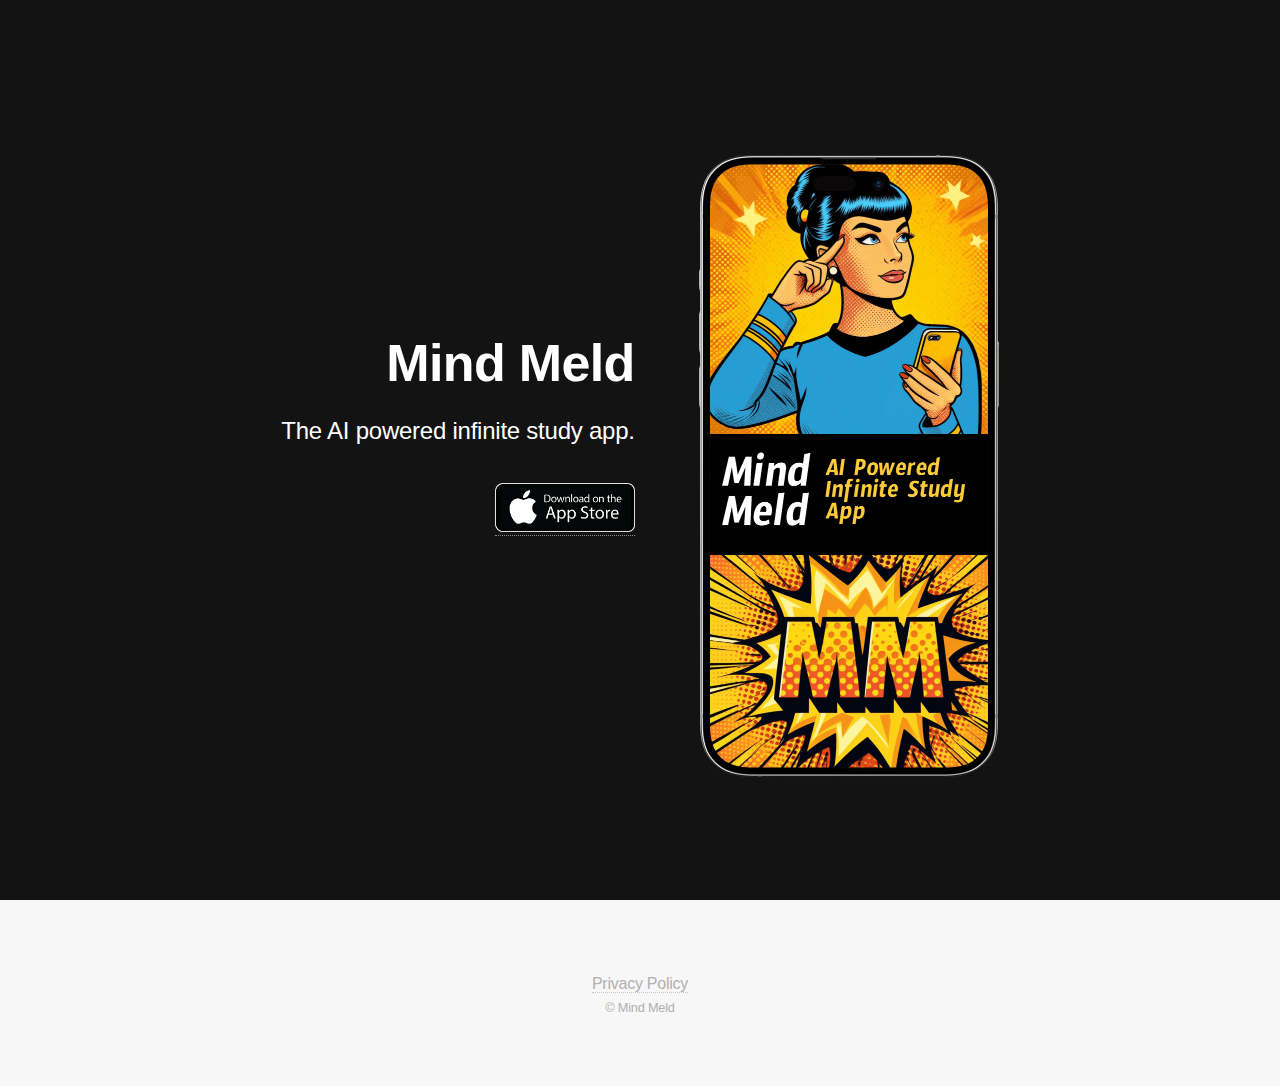
<file: index.html>
<!DOCTYPE html>
<!--
	Fractal by HTML5 UP
	html5up.net | @ajlkn
	Free for personal and commercial use under the CCA 3.0 license (html5up.net/license)
-->
<html>
  <head>
    <title>Mind Meld</title>
    <meta charset="utf-8" />
    <meta
      name="viewport"
      content="width=device-width, initial-scale=1, user-scalable=no"
    />
    <link rel="stylesheet" href="assets/css/main.css" />
    <noscript
      ><link rel="stylesheet" href="assets/css/noscript.css"
    /></noscript>
  </head>
  <body class="is-preload">
    <!-- Header -->
    <header id="header">
      <div class="content">
        <h1><a href="#">Mind Meld</a></h1>
        <p>The AI powered infinite study app.</p>
        <a href="#">
          <img width="140px" src="/images/apple-app-store-icon.png" />
        </a>
      </div>

      <img src="images/mock.png" alt="Mind Meld App" width="300" />
    </header>

    <!-- Footer -->
    <footer id="footer">
      <a href="/privacy.html"><span class="label">Privacy Policy</span></a>
      <p class="copyright">&copy; Mind Meld</p>
    </footer>

    <!-- Scripts -->
    <script src="assets/js/jquery.min.js"></script>
    <script src="assets/js/jquery.scrolly.min.js"></script>
    <script src="assets/js/browser.min.js"></script>
    <script src="assets/js/breakpoints.min.js"></script>
    <script src="assets/js/util.js"></script>
    <script src="assets/js/main.js"></script>
  </body>
</html>
</file>
<file: assets/css/noscript.css>
/*
	Fractal by HTML5 UP
	html5up.net | @ajlkn
	Free for personal and commercial use under the CCA 3.0 license (html5up.net/license)
*/

/* Header */

	body.is-preload #header .content {
		-moz-transform: none;
		-webkit-transform: none;
		-ms-transform: none;
		transform: none;
		opacity: 1;
	}

	body.is-preload #header .image {
		-moz-transform: none;
		-webkit-transform: none;
		-ms-transform: none;
		transform: none;
		opacity: 1;
	}

		body.is-preload #header .image img {
			opacity: 1;
		}
</file>
<file: assets/css/main.css>
@import url(fontawesome-all.min.css);

/*
	Fractal by HTML5 UP
	html5up.net | @ajlkn
	Free for personal and commercial use under the CCA 3.0 license (html5up.net/license)
*/

html,
body,
div,
span,
applet,
object,
iframe,
h1,
h2,
h3,
h4,
h5,
h6,
p,
blockquote,
pre,
a,
abbr,
acronym,
address,
big,
cite,
code,
del,
dfn,
em,
img,
ins,
kbd,
q,
s,
samp,
small,
strike,
strong,
sub,
sup,
tt,
var,
b,
u,
i,
center,
dl,
dt,
dd,
ol,
ul,
li,
fieldset,
form,
label,
legend,
table,
caption,
tbody,
tfoot,
thead,
tr,
th,
td,
article,
aside,
canvas,
details,
embed,
figure,
figcaption,
footer,
header,
hgroup,
menu,
nav,
output,
ruby,
section,
summary,
time,
mark,
audio,
video {
  margin: 0;
  padding: 0;
  border: 0;
  font-size: 100%;
  font: inherit;
  vertical-align: baseline;
}

article,
aside,
details,
figcaption,
figure,
footer,
header,
hgroup,
menu,
nav,
section {
  display: block;
}

body {
  line-height: 1;
}

ol,
ul {
  list-style: none;
}

blockquote,
q {
  quotes: none;
}

blockquote:before,
blockquote:after,
q:before,
q:after {
  content: "";
  content: none;
}

table {
  border-collapse: collapse;
  border-spacing: 0;
}

body {
  -webkit-text-size-adjust: none;
}

mark {
  background-color: transparent;
  color: inherit;
}

input::-moz-focus-inner {
  border: 0;
  padding: 0;
}

input,
select,
textarea {
  -moz-appearance: none;
  -webkit-appearance: none;
  -ms-appearance: none;
  appearance: none;
}

/* Basic */

@-ms-viewport {
  width: device-width;
}

body {
  -ms-overflow-style: scrollbar;
}

@media screen and (max-width: 360px) {
  html,
  body {
    min-width: 320px;
  }
}

html {
  box-sizing: border-box;
}

*,
*:before,
*:after {
  box-sizing: inherit;
}

body {
  background: #ffffff;
}

body.is-preload *,
body.is-preload *:before,
body.is-preload *:after {
  -moz-animation: none !important;
  -webkit-animation: none !important;
  -ms-animation: none !important;
  animation: none !important;
  -moz-transition: none !important;
  -webkit-transition: none !important;
  -ms-transition: none !important;
  transition: none !important;
}

/* Type */

body {
  color: #999999;
}

html,
input,
select,
textarea {
  font-size: 16pt;
}

@media screen and (max-width: 1680px) {
  html,
  input,
  select,
  textarea {
    font-size: 13pt;
  }
}

@media screen and (max-width: 1280px) {
  html,
  input,
  select,
  textarea {
    font-size: 12pt;
  }
}

@media screen and (max-width: 360px) {
  html,
  input,
  select,
  textarea {
    font-size: 11pt;
  }
}

body,
input,
select,
textarea {
  font-family: Arial, Helvetica, sans-serif;
  font-weight: normal;
  line-height: 1.5em;
  letter-spacing: -0.015em;
}

a {
  -moz-transition: color 0.2s ease-in-out, border-bottom-color 0.2s ease-in-out;
  -webkit-transition: color 0.2s ease-in-out,
    border-bottom-color 0.2s ease-in-out;
  -ms-transition: color 0.2s ease-in-out, border-bottom-color 0.2s ease-in-out;
  transition: color 0.2s ease-in-out, border-bottom-color 0.2s ease-in-out;
  text-decoration: none;
  border-bottom: dotted 1px;
}

a:hover {
  border-bottom-color: transparent !important;
}

strong,
b {
  font-weight: bold;
}

em,
i {
  font-style: italic;
}

p {
  margin: 0 0 2em 0;
}

h1,
h2,
h3,
h4,
h5,
h6 {
  font-weight: normal;
  line-height: 1em;
  margin: 0 0 1em 0;
  letter-spacing: -0.0125em;
}

h1 a,
h2 a,
h3 a,
h4 a,
h5 a,
h6 a {
  color: inherit;
  text-decoration: none;
  border-bottom: none;
}

@media screen and (max-width: 980px) {
  h1 br,
  h2 br,
  h3 br,
  h4 br,
  h5 br,
  h6 br {
    display: none;
  }
}

h2 {
  font-size: 1.75em;
  line-height: 1.5em;
}

h3 {
  font-size: 1.5em;
  line-height: 1.5em;
}

h4 {
  font-size: 1.1em;
  line-height: 1.5em;
}

h5 {
  font-size: 0.9em;
  line-height: 1.5em;
}

h6 {
  font-size: 0.7em;
  line-height: 1.5em;
}

@media screen and (max-width: 736px) {
  h2 {
    font-size: 1.25em;
  }

  h3 {
    font-size: 1.2em;
  }

  h4 {
    font-size: 1em;
  }
}

sub {
  font-size: 0.8em;
  position: relative;
  top: 0.5em;
}

sup {
  font-size: 0.8em;
  position: relative;
  top: -0.5em;
}

blockquote {
  border-left-style: solid;
  border-left-width: 4px;
  font-style: italic;
  margin: 0 0 2em 0;
  padding: 0.5em 0 0.5em 2em;
}

code {
  border-radius: 6px;
  border-style: solid;
  border-width: 1px;
  font-family: "Courier New", monospace;
  font-size: 0.9em;
  margin: 0 0.25em;
  padding: 0.25em 0.65em;
}

pre {
  -webkit-overflow-scrolling: touch;
  font-family: "Courier New", monospace;
  font-size: 0.9em;
  margin: 0 0 2em 0;
}

pre code {
  display: block;
  line-height: 1.75em;
  padding: 1em 1.5em;
  overflow-x: auto;
}

hr {
  border: 0;
  border-bottom-style: solid;
  border-bottom-width: 1px;
  margin: 2em 0;
}

hr.major {
  margin: 3em 0;
}

.align-left {
  text-align: left;
}

.align-center {
  text-align: center;
}

.align-right {
  text-align: right;
}

input,
select,
textarea {
  color: #999999;
}

a {
  color: inherit;
  border-bottom-color: #d6d6d6;
}

a:hover {
  color: #121212;
}

strong,
b {
  color: #828282;
}

h1,
h2,
h3,
h4,
h5,
h6 {
  color: #828282;
}

blockquote {
  border-left-color: #e6e6e6;
}

code {
  background: rgba(144, 144, 144, 0.075);
  border-color: #e6e6e6;
}

hr {
  border-bottom-color: #e6e6e6;
}

/* Row */

.row {
  display: flex;
  flex-wrap: wrap;
  box-sizing: border-box;
  align-items: stretch;
}

.row > * {
  box-sizing: border-box;
}

.row.gtr-uniform > * > :last-child {
  margin-bottom: 0;
}

.row.aln-left {
  justify-content: flex-start;
}

.row.aln-center {
  justify-content: center;
}

.row.aln-right {
  justify-content: flex-end;
}

.row.aln-top {
  align-items: flex-start;
}

.row.aln-middle {
  align-items: center;
}

.row.aln-bottom {
  align-items: flex-end;
}

.row > .imp {
  order: -1;
}

.row > .col-1 {
  width: 8.33333%;
}

.row > .off-1 {
  margin-left: 8.33333%;
}

.row > .col-2 {
  width: 16.66667%;
}

.row > .off-2 {
  margin-left: 16.66667%;
}

.row > .col-3 {
  width: 25%;
}

.row > .off-3 {
  margin-left: 25%;
}

.row > .col-4 {
  width: 33.33333%;
}

.row > .off-4 {
  margin-left: 33.33333%;
}

.row > .col-5 {
  width: 41.66667%;
}

.row > .off-5 {
  margin-left: 41.66667%;
}

.row > .col-6 {
  width: 50%;
}

.row > .off-6 {
  margin-left: 50%;
}

.row > .col-7 {
  width: 58.33333%;
}

.row > .off-7 {
  margin-left: 58.33333%;
}

.row > .col-8 {
  width: 66.66667%;
}

.row > .off-8 {
  margin-left: 66.66667%;
}

.row > .col-9 {
  width: 75%;
}

.row > .off-9 {
  margin-left: 75%;
}

.row > .col-10 {
  width: 83.33333%;
}

.row > .off-10 {
  margin-left: 83.33333%;
}

.row > .col-11 {
  width: 91.66667%;
}

.row > .off-11 {
  margin-left: 91.66667%;
}

.row > .col-12 {
  width: 100%;
}

.row > .off-12 {
  margin-left: 100%;
}

.row.gtr-0 {
  margin-top: 0;
  margin-left: 0em;
}

.row.gtr-0 > * {
  padding: 0 0 0 0em;
}

.row.gtr-0.gtr-uniform {
  margin-top: 0em;
}

.row.gtr-0.gtr-uniform > * {
  padding-top: 0em;
}

.row.gtr-25 {
  margin-top: 0;
  margin-left: -0.375em;
}

.row.gtr-25 > * {
  padding: 0 0 0 0.375em;
}

.row.gtr-25.gtr-uniform {
  margin-top: -0.375em;
}

.row.gtr-25.gtr-uniform > * {
  padding-top: 0.375em;
}

.row.gtr-50 {
  margin-top: 0;
  margin-left: -0.75em;
}

.row.gtr-50 > * {
  padding: 0 0 0 0.75em;
}

.row.gtr-50.gtr-uniform {
  margin-top: -0.75em;
}

.row.gtr-50.gtr-uniform > * {
  padding-top: 0.75em;
}

.row {
  margin-top: 0;
  margin-left: -1.5em;
}

.row > * {
  padding: 0 0 0 1.5em;
}

.row.gtr-uniform {
  margin-top: -1.5em;
}

.row.gtr-uniform > * {
  padding-top: 1.5em;
}

.row.gtr-150 {
  margin-top: 0;
  margin-left: -2.25em;
}

.row.gtr-150 > * {
  padding: 0 0 0 2.25em;
}

.row.gtr-150.gtr-uniform {
  margin-top: -2.25em;
}

.row.gtr-150.gtr-uniform > * {
  padding-top: 2.25em;
}

.row.gtr-200 {
  margin-top: 0;
  margin-left: -3em;
}

.row.gtr-200 > * {
  padding: 0 0 0 3em;
}

.row.gtr-200.gtr-uniform {
  margin-top: -3em;
}

.row.gtr-200.gtr-uniform > * {
  padding-top: 3em;
}

@media screen and (max-width: 1680px) {
  .row {
    display: flex;
    flex-wrap: wrap;
    box-sizing: border-box;
    align-items: stretch;
  }

  .row > * {
    box-sizing: border-box;
  }

  .row.gtr-uniform > * > :last-child {
    margin-bottom: 0;
  }

  .row.aln-left {
    justify-content: flex-start;
  }

  .row.aln-center {
    justify-content: center;
  }

  .row.aln-right {
    justify-content: flex-end;
  }

  .row.aln-top {
    align-items: flex-start;
  }

  .row.aln-middle {
    align-items: center;
  }

  .row.aln-bottom {
    align-items: flex-end;
  }

  .row > .imp-xlarge {
    order: -1;
  }

  .row > .col-1-xlarge {
    width: 8.33333%;
  }

  .row > .off-1-xlarge {
    margin-left: 8.33333%;
  }

  .row > .col-2-xlarge {
    width: 16.66667%;
  }

  .row > .off-2-xlarge {
    margin-left: 16.66667%;
  }

  .row > .col-3-xlarge {
    width: 25%;
  }

  .row > .off-3-xlarge {
    margin-left: 25%;
  }

  .row > .col-4-xlarge {
    width: 33.33333%;
  }

  .row > .off-4-xlarge {
    margin-left: 33.33333%;
  }

  .row > .col-5-xlarge {
    width: 41.66667%;
  }

  .row > .off-5-xlarge {
    margin-left: 41.66667%;
  }

  .row > .col-6-xlarge {
    width: 50%;
  }

  .row > .off-6-xlarge {
    margin-left: 50%;
  }

  .row > .col-7-xlarge {
    width: 58.33333%;
  }

  .row > .off-7-xlarge {
    margin-left: 58.33333%;
  }

  .row > .col-8-xlarge {
    width: 66.66667%;
  }

  .row > .off-8-xlarge {
    margin-left: 66.66667%;
  }

  .row > .col-9-xlarge {
    width: 75%;
  }

  .row > .off-9-xlarge {
    margin-left: 75%;
  }

  .row > .col-10-xlarge {
    width: 83.33333%;
  }

  .row > .off-10-xlarge {
    margin-left: 83.33333%;
  }

  .row > .col-11-xlarge {
    width: 91.66667%;
  }

  .row > .off-11-xlarge {
    margin-left: 91.66667%;
  }

  .row > .col-12-xlarge {
    width: 100%;
  }

  .row > .off-12-xlarge {
    margin-left: 100%;
  }

  .row.gtr-0 {
    margin-top: 0;
    margin-left: 0em;
  }

  .row.gtr-0 > * {
    padding: 0 0 0 0em;
  }

  .row.gtr-0.gtr-uniform {
    margin-top: 0em;
  }

  .row.gtr-0.gtr-uniform > * {
    padding-top: 0em;
  }

  .row.gtr-25 {
    margin-top: 0;
    margin-left: -0.375em;
  }

  .row.gtr-25 > * {
    padding: 0 0 0 0.375em;
  }

  .row.gtr-25.gtr-uniform {
    margin-top: -0.375em;
  }

  .row.gtr-25.gtr-uniform > * {
    padding-top: 0.375em;
  }

  .row.gtr-50 {
    margin-top: 0;
    margin-left: -0.75em;
  }

  .row.gtr-50 > * {
    padding: 0 0 0 0.75em;
  }

  .row.gtr-50.gtr-uniform {
    margin-top: -0.75em;
  }

  .row.gtr-50.gtr-uniform > * {
    padding-top: 0.75em;
  }

  .row {
    margin-top: 0;
    margin-left: -1.5em;
  }

  .row > * {
    padding: 0 0 0 1.5em;
  }

  .row.gtr-uniform {
    margin-top: -1.5em;
  }

  .row.gtr-uniform > * {
    padding-top: 1.5em;
  }

  .row.gtr-150 {
    margin-top: 0;
    margin-left: -2.25em;
  }

  .row.gtr-150 > * {
    padding: 0 0 0 2.25em;
  }

  .row.gtr-150.gtr-uniform {
    margin-top: -2.25em;
  }

  .row.gtr-150.gtr-uniform > * {
    padding-top: 2.25em;
  }

  .row.gtr-200 {
    margin-top: 0;
    margin-left: -3em;
  }

  .row.gtr-200 > * {
    padding: 0 0 0 3em;
  }

  .row.gtr-200.gtr-uniform {
    margin-top: -3em;
  }

  .row.gtr-200.gtr-uniform > * {
    padding-top: 3em;
  }
}

@media screen and (max-width: 1280px) {
  .row {
    display: flex;
    flex-wrap: wrap;
    box-sizing: border-box;
    align-items: stretch;
  }

  .row > * {
    box-sizing: border-box;
  }

  .row.gtr-uniform > * > :last-child {
    margin-bottom: 0;
  }

  .row.aln-left {
    justify-content: flex-start;
  }

  .row.aln-center {
    justify-content: center;
  }

  .row.aln-right {
    justify-content: flex-end;
  }

  .row.aln-top {
    align-items: flex-start;
  }

  .row.aln-middle {
    align-items: center;
  }

  .row.aln-bottom {
    align-items: flex-end;
  }

  .row > .imp-large {
    order: -1;
  }

  .row > .col-1-large {
    width: 8.33333%;
  }

  .row > .off-1-large {
    margin-left: 8.33333%;
  }

  .row > .col-2-large {
    width: 16.66667%;
  }

  .row > .off-2-large {
    margin-left: 16.66667%;
  }

  .row > .col-3-large {
    width: 25%;
  }

  .row > .off-3-large {
    margin-left: 25%;
  }

  .row > .col-4-large {
    width: 33.33333%;
  }

  .row > .off-4-large {
    margin-left: 33.33333%;
  }

  .row > .col-5-large {
    width: 41.66667%;
  }

  .row > .off-5-large {
    margin-left: 41.66667%;
  }

  .row > .col-6-large {
    width: 50%;
  }

  .row > .off-6-large {
    margin-left: 50%;
  }

  .row > .col-7-large {
    width: 58.33333%;
  }

  .row > .off-7-large {
    margin-left: 58.33333%;
  }

  .row > .col-8-large {
    width: 66.66667%;
  }

  .row > .off-8-large {
    margin-left: 66.66667%;
  }

  .row > .col-9-large {
    width: 75%;
  }

  .row > .off-9-large {
    margin-left: 75%;
  }

  .row > .col-10-large {
    width: 83.33333%;
  }

  .row > .off-10-large {
    margin-left: 83.33333%;
  }

  .row > .col-11-large {
    width: 91.66667%;
  }

  .row > .off-11-large {
    margin-left: 91.66667%;
  }

  .row > .col-12-large {
    width: 100%;
  }

  .row > .off-12-large {
    margin-left: 100%;
  }

  .row.gtr-0 {
    margin-top: 0;
    margin-left: 0em;
  }

  .row.gtr-0 > * {
    padding: 0 0 0 0em;
  }

  .row.gtr-0.gtr-uniform {
    margin-top: 0em;
  }

  .row.gtr-0.gtr-uniform > * {
    padding-top: 0em;
  }

  .row.gtr-25 {
    margin-top: 0;
    margin-left: -0.375em;
  }

  .row.gtr-25 > * {
    padding: 0 0 0 0.375em;
  }

  .row.gtr-25.gtr-uniform {
    margin-top: -0.375em;
  }

  .row.gtr-25.gtr-uniform > * {
    padding-top: 0.375em;
  }

  .row.gtr-50 {
    margin-top: 0;
    margin-left: -0.75em;
  }

  .row.gtr-50 > * {
    padding: 0 0 0 0.75em;
  }

  .row.gtr-50.gtr-uniform {
    margin-top: -0.75em;
  }

  .row.gtr-50.gtr-uniform > * {
    padding-top: 0.75em;
  }

  .row {
    margin-top: 0;
    margin-left: -1.5em;
  }

  .row > * {
    padding: 0 0 0 1.5em;
  }

  .row.gtr-uniform {
    margin-top: -1.5em;
  }

  .row.gtr-uniform > * {
    padding-top: 1.5em;
  }

  .row.gtr-150 {
    margin-top: 0;
    margin-left: -2.25em;
  }

  .row.gtr-150 > * {
    padding: 0 0 0 2.25em;
  }

  .row.gtr-150.gtr-uniform {
    margin-top: -2.25em;
  }

  .row.gtr-150.gtr-uniform > * {
    padding-top: 2.25em;
  }

  .row.gtr-200 {
    margin-top: 0;
    margin-left: -3em;
  }

  .row.gtr-200 > * {
    padding: 0 0 0 3em;
  }

  .row.gtr-200.gtr-uniform {
    margin-top: -3em;
  }

  .row.gtr-200.gtr-uniform > * {
    padding-top: 3em;
  }
}

@media screen and (max-width: 980px) {
  .row {
    display: flex;
    flex-wrap: wrap;
    box-sizing: border-box;
    align-items: stretch;
  }

  .row > * {
    box-sizing: border-box;
  }

  .row.gtr-uniform > * > :last-child {
    margin-bottom: 0;
  }

  .row.aln-left {
    justify-content: flex-start;
  }

  .row.aln-center {
    justify-content: center;
  }

  .row.aln-right {
    justify-content: flex-end;
  }

  .row.aln-top {
    align-items: flex-start;
  }

  .row.aln-middle {
    align-items: center;
  }

  .row.aln-bottom {
    align-items: flex-end;
  }

  .row > .imp-medium {
    order: -1;
  }

  .row > .col-1-medium {
    width: 8.33333%;
  }

  .row > .off-1-medium {
    margin-left: 8.33333%;
  }

  .row > .col-2-medium {
    width: 16.66667%;
  }

  .row > .off-2-medium {
    margin-left: 16.66667%;
  }

  .row > .col-3-medium {
    width: 25%;
  }

  .row > .off-3-medium {
    margin-left: 25%;
  }

  .row > .col-4-medium {
    width: 33.33333%;
  }

  .row > .off-4-medium {
    margin-left: 33.33333%;
  }

  .row > .col-5-medium {
    width: 41.66667%;
  }

  .row > .off-5-medium {
    margin-left: 41.66667%;
  }

  .row > .col-6-medium {
    width: 50%;
  }

  .row > .off-6-medium {
    margin-left: 50%;
  }

  .row > .col-7-medium {
    width: 58.33333%;
  }

  .row > .off-7-medium {
    margin-left: 58.33333%;
  }

  .row > .col-8-medium {
    width: 66.66667%;
  }

  .row > .off-8-medium {
    margin-left: 66.66667%;
  }

  .row > .col-9-medium {
    width: 75%;
  }

  .row > .off-9-medium {
    margin-left: 75%;
  }

  .row > .col-10-medium {
    width: 83.33333%;
  }

  .row > .off-10-medium {
    margin-left: 83.33333%;
  }

  .row > .col-11-medium {
    width: 91.66667%;
  }

  .row > .off-11-medium {
    margin-left: 91.66667%;
  }

  .row > .col-12-medium {
    width: 100%;
  }

  .row > .off-12-medium {
    margin-left: 100%;
  }

  .row.gtr-0 {
    margin-top: 0;
    margin-left: 0em;
  }

  .row.gtr-0 > * {
    padding: 0 0 0 0em;
  }

  .row.gtr-0.gtr-uniform {
    margin-top: 0em;
  }

  .row.gtr-0.gtr-uniform > * {
    padding-top: 0em;
  }

  .row.gtr-25 {
    margin-top: 0;
    margin-left: -0.375em;
  }

  .row.gtr-25 > * {
    padding: 0 0 0 0.375em;
  }

  .row.gtr-25.gtr-uniform {
    margin-top: -0.375em;
  }

  .row.gtr-25.gtr-uniform > * {
    padding-top: 0.375em;
  }

  .row.gtr-50 {
    margin-top: 0;
    margin-left: -0.75em;
  }

  .row.gtr-50 > * {
    padding: 0 0 0 0.75em;
  }

  .row.gtr-50.gtr-uniform {
    margin-top: -0.75em;
  }

  .row.gtr-50.gtr-uniform > * {
    padding-top: 0.75em;
  }

  .row {
    margin-top: 0;
    margin-left: -1.5em;
  }

  .row > * {
    padding: 0 0 0 1.5em;
  }

  .row.gtr-uniform {
    margin-top: -1.5em;
  }

  .row.gtr-uniform > * {
    padding-top: 1.5em;
  }

  .row.gtr-150 {
    margin-top: 0;
    margin-left: -2.25em;
  }

  .row.gtr-150 > * {
    padding: 0 0 0 2.25em;
  }

  .row.gtr-150.gtr-uniform {
    margin-top: -2.25em;
  }

  .row.gtr-150.gtr-uniform > * {
    padding-top: 2.25em;
  }

  .row.gtr-200 {
    margin-top: 0;
    margin-left: -3em;
  }

  .row.gtr-200 > * {
    padding: 0 0 0 3em;
  }

  .row.gtr-200.gtr-uniform {
    margin-top: -3em;
  }

  .row.gtr-200.gtr-uniform > * {
    padding-top: 3em;
  }
}

@media screen and (max-width: 736px) {
  .row {
    display: flex;
    flex-wrap: wrap;
    box-sizing: border-box;
    align-items: stretch;
  }

  .row > * {
    box-sizing: border-box;
  }

  .row.gtr-uniform > * > :last-child {
    margin-bottom: 0;
  }

  .row.aln-left {
    justify-content: flex-start;
  }

  .row.aln-center {
    justify-content: center;
  }

  .row.aln-right {
    justify-content: flex-end;
  }

  .row.aln-top {
    align-items: flex-start;
  }

  .row.aln-middle {
    align-items: center;
  }

  .row.aln-bottom {
    align-items: flex-end;
  }

  .row > .imp-small {
    order: -1;
  }

  .row > .col-1-small {
    width: 8.33333%;
  }

  .row > .off-1-small {
    margin-left: 8.33333%;
  }

  .row > .col-2-small {
    width: 16.66667%;
  }

  .row > .off-2-small {
    margin-left: 16.66667%;
  }

  .row > .col-3-small {
    width: 25%;
  }

  .row > .off-3-small {
    margin-left: 25%;
  }

  .row > .col-4-small {
    width: 33.33333%;
  }

  .row > .off-4-small {
    margin-left: 33.33333%;
  }

  .row > .col-5-small {
    width: 41.66667%;
  }

  .row > .off-5-small {
    margin-left: 41.66667%;
  }

  .row > .col-6-small {
    width: 50%;
  }

  .row > .off-6-small {
    margin-left: 50%;
  }

  .row > .col-7-small {
    width: 58.33333%;
  }

  .row > .off-7-small {
    margin-left: 58.33333%;
  }

  .row > .col-8-small {
    width: 66.66667%;
  }

  .row > .off-8-small {
    margin-left: 66.66667%;
  }

  .row > .col-9-small {
    width: 75%;
  }

  .row > .off-9-small {
    margin-left: 75%;
  }

  .row > .col-10-small {
    width: 83.33333%;
  }

  .row > .off-10-small {
    margin-left: 83.33333%;
  }

  .row > .col-11-small {
    width: 91.66667%;
  }

  .row > .off-11-small {
    margin-left: 91.66667%;
  }

  .row > .col-12-small {
    width: 100%;
  }

  .row > .off-12-small {
    margin-left: 100%;
  }

  .row.gtr-0 {
    margin-top: 0;
    margin-left: 0em;
  }

  .row.gtr-0 > * {
    padding: 0 0 0 0em;
  }

  .row.gtr-0.gtr-uniform {
    margin-top: 0em;
  }

  .row.gtr-0.gtr-uniform > * {
    padding-top: 0em;
  }

  .row.gtr-25 {
    margin-top: 0;
    margin-left: -0.375em;
  }

  .row.gtr-25 > * {
    padding: 0 0 0 0.375em;
  }

  .row.gtr-25.gtr-uniform {
    margin-top: -0.375em;
  }

  .row.gtr-25.gtr-uniform > * {
    padding-top: 0.375em;
  }

  .row.gtr-50 {
    margin-top: 0;
    margin-left: -0.75em;
  }

  .row.gtr-50 > * {
    padding: 0 0 0 0.75em;
  }

  .row.gtr-50.gtr-uniform {
    margin-top: -0.75em;
  }

  .row.gtr-50.gtr-uniform > * {
    padding-top: 0.75em;
  }

  .row {
    margin-top: 0;
    margin-left: -1.5em;
  }

  .row > * {
    padding: 0 0 0 1.5em;
  }

  .row.gtr-uniform {
    margin-top: -1.5em;
  }

  .row.gtr-uniform > * {
    padding-top: 1.5em;
  }

  .row.gtr-150 {
    margin-top: 0;
    margin-left: -2.25em;
  }

  .row.gtr-150 > * {
    padding: 0 0 0 2.25em;
  }

  .row.gtr-150.gtr-uniform {
    margin-top: -2.25em;
  }

  .row.gtr-150.gtr-uniform > * {
    padding-top: 2.25em;
  }

  .row.gtr-200 {
    margin-top: 0;
    margin-left: -3em;
  }

  .row.gtr-200 > * {
    padding: 0 0 0 3em;
  }

  .row.gtr-200.gtr-uniform {
    margin-top: -3em;
  }

  .row.gtr-200.gtr-uniform > * {
    padding-top: 3em;
  }
}

@media screen and (max-width: 480px) {
  .row {
    display: flex;
    flex-wrap: wrap;
    box-sizing: border-box;
    align-items: stretch;
  }

  .row > * {
    box-sizing: border-box;
  }

  .row.gtr-uniform > * > :last-child {
    margin-bottom: 0;
  }

  .row.aln-left {
    justify-content: flex-start;
  }

  .row.aln-center {
    justify-content: center;
  }

  .row.aln-right {
    justify-content: flex-end;
  }

  .row.aln-top {
    align-items: flex-start;
  }

  .row.aln-middle {
    align-items: center;
  }

  .row.aln-bottom {
    align-items: flex-end;
  }

  .row > .imp-xsmall {
    order: -1;
  }

  .row > .col-1-xsmall {
    width: 8.33333%;
  }

  .row > .off-1-xsmall {
    margin-left: 8.33333%;
  }

  .row > .col-2-xsmall {
    width: 16.66667%;
  }

  .row > .off-2-xsmall {
    margin-left: 16.66667%;
  }

  .row > .col-3-xsmall {
    width: 25%;
  }

  .row > .off-3-xsmall {
    margin-left: 25%;
  }

  .row > .col-4-xsmall {
    width: 33.33333%;
  }

  .row > .off-4-xsmall {
    margin-left: 33.33333%;
  }

  .row > .col-5-xsmall {
    width: 41.66667%;
  }

  .row > .off-5-xsmall {
    margin-left: 41.66667%;
  }

  .row > .col-6-xsmall {
    width: 50%;
  }

  .row > .off-6-xsmall {
    margin-left: 50%;
  }

  .row > .col-7-xsmall {
    width: 58.33333%;
  }

  .row > .off-7-xsmall {
    margin-left: 58.33333%;
  }

  .row > .col-8-xsmall {
    width: 66.66667%;
  }

  .row > .off-8-xsmall {
    margin-left: 66.66667%;
  }

  .row > .col-9-xsmall {
    width: 75%;
  }

  .row > .off-9-xsmall {
    margin-left: 75%;
  }

  .row > .col-10-xsmall {
    width: 83.33333%;
  }

  .row > .off-10-xsmall {
    margin-left: 83.33333%;
  }

  .row > .col-11-xsmall {
    width: 91.66667%;
  }

  .row > .off-11-xsmall {
    margin-left: 91.66667%;
  }

  .row > .col-12-xsmall {
    width: 100%;
  }

  .row > .off-12-xsmall {
    margin-left: 100%;
  }

  .row.gtr-0 {
    margin-top: 0;
    margin-left: 0em;
  }

  .row.gtr-0 > * {
    padding: 0 0 0 0em;
  }

  .row.gtr-0.gtr-uniform {
    margin-top: 0em;
  }

  .row.gtr-0.gtr-uniform > * {
    padding-top: 0em;
  }

  .row.gtr-25 {
    margin-top: 0;
    margin-left: -0.375em;
  }

  .row.gtr-25 > * {
    padding: 0 0 0 0.375em;
  }

  .row.gtr-25.gtr-uniform {
    margin-top: -0.375em;
  }

  .row.gtr-25.gtr-uniform > * {
    padding-top: 0.375em;
  }

  .row.gtr-50 {
    margin-top: 0;
    margin-left: -0.75em;
  }

  .row.gtr-50 > * {
    padding: 0 0 0 0.75em;
  }

  .row.gtr-50.gtr-uniform {
    margin-top: -0.75em;
  }

  .row.gtr-50.gtr-uniform > * {
    padding-top: 0.75em;
  }

  .row {
    margin-top: 0;
    margin-left: -1.5em;
  }

  .row > * {
    padding: 0 0 0 1.5em;
  }

  .row.gtr-uniform {
    margin-top: -1.5em;
  }

  .row.gtr-uniform > * {
    padding-top: 1.5em;
  }

  .row.gtr-150 {
    margin-top: 0;
    margin-left: -2.25em;
  }

  .row.gtr-150 > * {
    padding: 0 0 0 2.25em;
  }

  .row.gtr-150.gtr-uniform {
    margin-top: -2.25em;
  }

  .row.gtr-150.gtr-uniform > * {
    padding-top: 2.25em;
  }

  .row.gtr-200 {
    margin-top: 0;
    margin-left: -3em;
  }

  .row.gtr-200 > * {
    padding: 0 0 0 3em;
  }

  .row.gtr-200.gtr-uniform {
    margin-top: -3em;
  }

  .row.gtr-200.gtr-uniform > * {
    padding-top: 3em;
  }
}

/* Box */

.box {
  border-radius: 6px;
  border: solid 1px #e6e6e6;
  margin-bottom: 2em;
  padding: 1.5em;
}

.box > :last-child,
.box > :last-child > :last-child,
.box > :last-child > :last-child > :last-child {
  margin-bottom: 0;
}

.box.alt {
  border: 0;
  border-radius: 0;
  padding: 0;
}

/* Button */

input[type="submit"],
input[type="reset"],
input[type="button"],
button,
.button {
  -moz-appearance: none;
  -webkit-appearance: none;
  -ms-appearance: none;
  appearance: none;
  -moz-transition: background-color 0.2s ease-in-out, color 0.2s ease-in-out;
  -webkit-transition: background-color 0.2s ease-in-out, color 0.2s ease-in-out;
  -ms-transition: background-color 0.2s ease-in-out, color 0.2s ease-in-out;
  transition: background-color 0.2s ease-in-out, color 0.2s ease-in-out;
  border-radius: 6px;
  border: 0;
  cursor: pointer;
  display: inline-block;
  font-weight: bold;
  height: 2.85em;
  line-height: 2.95em;
  padding: 0 1.75em;
  text-align: center;
  text-decoration: none;
  white-space: nowrap;
}

input[type="submit"].icon,
input[type="reset"].icon,
input[type="button"].icon,
button.icon,
.button.icon {
  padding-left: 1.35em;
}

input[type="submit"].icon:before,
input[type="reset"].icon:before,
input[type="button"].icon:before,
button.icon:before,
.button.icon:before {
  margin-right: 0.5em;
}

input[type="submit"].fit,
input[type="reset"].fit,
input[type="button"].fit,
button.fit,
.button.fit {
  width: 100%;
}

input[type="submit"].small,
input[type="reset"].small,
input[type="button"].small,
button.small,
.button.small {
  font-size: 0.8em;
}

input[type="submit"].large,
input[type="reset"].large,
input[type="button"].large,
button.large,
.button.large {
  font-size: 1.35em;
}

input[type="submit"].disabled,
input[type="submit"]:disabled,
input[type="reset"].disabled,
input[type="reset"]:disabled,
input[type="button"].disabled,
input[type="button"]:disabled,
button.disabled,
button:disabled,
.button.disabled,
.button:disabled {
  pointer-events: none;
  cursor: default;
  opacity: 0.25;
}

@media screen and (max-width: 480px) {
  input[type="submit"].icon,
  input[type="reset"].icon,
  input[type="button"].icon,
  button.icon,
  .button.icon {
    padding: 0;
  }
}

@media screen and (max-width: 480px) and (orientation: portrait) {
  input[type="submit"],
  input[type="reset"],
  input[type="button"],
  button,
  .button {
    padding: 0;
  }
}

input[type="submit"],
input[type="reset"],
input[type="button"],
button,
.button {
  background-color: transparent;
  color: #828282 !important;
  box-shadow: inset 0 0 0 2px #e6e6e6;
}

input[type="submit"]:hover,
input[type="reset"]:hover,
input[type="button"]:hover,
button:hover,
.button:hover {
  background-color: rgba(144, 144, 144, 0.075);
}

input[type="submit"]:active,
input[type="reset"]:active,
input[type="button"]:active,
button:active,
.button:active {
  background-color: rgba(144, 144, 144, 0.15);
}

input[type="submit"].primary,
input[type="reset"].primary,
input[type="button"].primary,
button.primary,
.button.primary {
  box-shadow: none;
  background-color: #121212;
  color: #ffffff !important;
}

input[type="submit"].primary:hover,
input[type="reset"].primary:hover,
input[type="button"].primary:hover,
button.primary:hover,
.button.primary:hover {
  background-color: #5ca3e8;
}

input[type="submit"].primary:active,
input[type="reset"].primary:active,
input[type="button"].primary:active,
button.primary:active,
.button.primary:active {
  background-color: #3089e2;
}

/* Form */

form {
  margin: 0 0 2em 0;
}

label {
  display: block;
  font-size: 0.9em;
  font-weight: bold;
  margin: 0 0 1em 0;
}

input[type="text"],
input[type="password"],
input[type="email"],
select,
textarea {
  -moz-appearance: none;
  -webkit-appearance: none;
  -ms-appearance: none;
  appearance: none;
  border-radius: 6px;
  border: none;
  border-style: solid;
  border-width: 1px;
  color: inherit;
  display: block;
  outline: 0;
  padding: 0 1em;
  text-decoration: none;
  width: 100%;
}

input[type="text"]:invalid,
input[type="password"]:invalid,
input[type="email"]:invalid,
select:invalid,
textarea:invalid {
  box-shadow: none;
}

select {
  background-image: url("data:image/svg+xml;charset=utf8,%3Csvg xmlns='http://www.w3.org/2000/svg' width='40' height='40' preserveAspectRatio='none' viewBox='0 0 40 40'%3E%3Cpath d='M9.4,12.3l10.4,10.4l10.4-10.4c0.2-0.2,0.5-0.4,0.9-0.4c0.3,0,0.6,0.1,0.9,0.4l3.3,3.3c0.2,0.2,0.4,0.5,0.4,0.9 c0,0.4-0.1,0.6-0.4,0.9L20.7,31.9c-0.2,0.2-0.5,0.4-0.9,0.4c-0.3,0-0.6-0.1-0.9-0.4L4.3,17.3c-0.2-0.2-0.4-0.5-0.4-0.9 c0-0.4,0.1-0.6,0.4-0.9l3.3-3.3c0.2-0.2,0.5-0.4,0.9-0.4S9.1,12.1,9.4,12.3z' fill='%23e6e6e6' /%3E%3C/svg%3E");
  background-size: 1.25rem;
  background-repeat: no-repeat;
  background-position: calc(100% - 1rem) center;
  height: 2.75em;
  padding-right: 2.75em;
  text-overflow: ellipsis;
}

select option {
  color: #828282;
  background: #ffffff;
}

select:focus::-ms-value {
  background-color: transparent;
}

select::-ms-expand {
  display: none;
}

input[type="text"],
input[type="password"],
input[type="email"],
select {
  height: 2.75em;
}

textarea {
  padding: 0.75em 1em;
}

input[type="checkbox"],
input[type="radio"] {
  -moz-appearance: none;
  -webkit-appearance: none;
  -ms-appearance: none;
  appearance: none;
  display: block;
  float: left;
  margin-right: -2em;
  opacity: 0;
  width: 1em;
  z-index: -1;
}

input[type="checkbox"] + label,
input[type="radio"] + label {
  text-decoration: none;
  cursor: pointer;
  display: inline-block;
  font-size: 1em;
  font-weight: normal;
  padding-left: 2.4em;
  padding-right: 0.75em;
  position: relative;
}

input[type="checkbox"] + label:before,
input[type="radio"] + label:before {
  -moz-osx-font-smoothing: grayscale;
  -webkit-font-smoothing: antialiased;
  display: inline-block;
  font-style: normal;
  font-variant: normal;
  text-rendering: auto;
  line-height: 1;
  text-transform: none !important;
  font-family: "Font Awesome 5 Free";
  font-weight: 900;
}

input[type="checkbox"] + label:before,
input[type="radio"] + label:before {
  border-radius: 6px;
  border-style: solid;
  border-width: 1px;
  content: "";
  display: inline-block;
  font-size: 0.8em;
  height: 2.0625em;
  left: 0;
  line-height: 2.0625em;
  position: absolute;
  text-align: center;
  top: 0;
  width: 2.0625em;
}

input[type="checkbox"]:checked + label:before,
input[type="radio"]:checked + label:before {
  content: "\f00c";
}

input[type="checkbox"] + label:before {
  border-radius: 6px;
}

input[type="radio"] + label:before {
  border-radius: 100%;
}

::-webkit-input-placeholder {
  opacity: 1;
}

:-moz-placeholder {
  opacity: 1;
}

::-moz-placeholder {
  opacity: 1;
}

:-ms-input-placeholder {
  opacity: 1;
}

.formerize-placeholder {
  opacity: 1;
}

label {
  color: #828282;
}

input[type="text"],
input[type="password"],
input[type="email"],
select,
textarea {
  color: inherit;
  background-color: rgba(144, 144, 144, 0.075);
  border-color: #e6e6e6;
}

input[type="text"]:focus,
input[type="password"]:focus,
input[type="email"]:focus,
select:focus,
textarea:focus {
  border-color: #121212;
  box-shadow: 0 0 0 1px #121212;
}

.select-wrapper:before {
  color: #e6e6e6;
}

input[type="checkbox"] + label,
input[type="radio"] + label {
  color: #999999;
}

input[type="checkbox"] + label:before,
input[type="radio"] + label:before {
  background-color: rgba(144, 144, 144, 0.075);
  border-color: #e6e6e6;
}

input[type="checkbox"]:checked + label:before,
input[type="radio"]:checked + label:before {
  background-color: #121212;
  border-color: #121212;
  color: #ffffff;
}

input[type="checkbox"]:focus + label:before,
input[type="radio"]:focus + label:before {
  border-color: #121212;
  box-shadow: 0 0 0 1px #121212;
}

::-webkit-input-placeholder {
  color: #e0e0e0 !important;
}

:-moz-placeholder {
  color: #e0e0e0 !important;
}

::-moz-placeholder {
  color: #e0e0e0 !important;
}

:-ms-input-placeholder {
  color: #e0e0e0 !important;
}

.formerize-placeholder {
  color: #e0e0e0 !important;
}

/* Icon */

.icon {
  text-decoration: none;
  border-bottom: none;
  position: relative;
}

.icon:before {
  -moz-osx-font-smoothing: grayscale;
  -webkit-font-smoothing: antialiased;
  display: inline-block;
  font-style: normal;
  font-variant: normal;
  text-rendering: auto;
  line-height: 1;
  text-transform: none !important;
  font-family: "Font Awesome 5 Free";
  font-weight: 400;
}

.icon > .label {
  display: none;
}

.icon:before {
  line-height: inherit;
}

.icon.solid:before {
  font-weight: 900;
}

.icon.brands:before {
  font-family: "Font Awesome 5 Brands";
}

.icon {
  color: #e0e0e0;
}

/* Image */

.image {
  border-radius: 6px;
  border: 0;
  display: inline-block;
  position: relative;
  overflow: hidden;
}

.image img {
  border-radius: 6px;
  display: block;
}

.image.left,
.image.right {
  max-width: 40%;
}

.image.left img,
.image.right img {
  width: 100%;
}

.image.left {
  float: left;
  margin: 0 1.5em 1em 0;
  top: 0.25em;
}

.image.right {
  float: right;
  margin: 0 0 1em 1.5em;
  top: 0.25em;
}

.image.fit {
  display: block;
  margin: 0 0 2em 0;
  width: 100%;
}

.image.fit img {
  width: 100%;
}

.image.main {
  display: block;
  margin: 0 0 3em 0;
  width: 100%;
}

.image.main img {
  width: 100%;
}

.image.phone {
  box-shadow: none;
  border-radius: 0;
  margin: 0 0 3em 0;
  width: 13em;
}

.image.phone img {
  border-radius: 0;
  display: block;
  position: relative;
  width: 100%;
}

.image.phone .inner,
.image.phone:before,
.image.phone:after {
  display: block;
  border: solid 2px rgba(255, 255, 255, 0.25);
}

.image.phone .inner {
  position: relative;
}

.image.phone .inner:before,
.image.phone .inner:after {
  content: "";
  position: absolute;
  left: 50%;
}

.image.phone .inner:before {
  top: -1.375em;
  margin-left: -1em;
  width: 2em;
  height: 0.25em;
  border-radius: 0.5em;
  background: rgba(255, 255, 255, 0.25);
}

.image.phone .inner:after {
  bottom: -2.75em;
  margin-left: -1em;
  width: 2em;
  height: 2em;
  border-radius: 100%;
  border: solid 2px rgba(255, 255, 255, 0.25);
}

.image.phone:before,
.image.phone:after {
  content: "";
}

.image.phone:before {
  height: 2.5em;
  border-radius: 1em 1em 0 0;
  border-bottom: 0;
}

.image.phone:after {
  height: 3.5em;
  border-radius: 0 0 1em 1em;
  border-top: 0;
}

.image {
  box-shadow: 0 0 0 4px #ffffff, 0 0 0 5px #e6e6e6;
}

.image.phone {
  box-shadow: none;
}

.image.phone .inner,
.image.phone:before,
.image.phone:after {
  border-color: #e6e6e6;
}

.image.phone .inner:before {
  background: #e6e6e6;
}

.image.phone .inner:after {
  border-color: #e6e6e6;
}

/* List */

ol {
  list-style: decimal;
  margin: 0 0 2em 0;
  padding-left: 1.25em;
}

ol li {
  padding-left: 0.25em;
}

ul {
  list-style: disc;
  margin: 0 0 2em 0;
  padding-left: 1em;
}

ul li {
  padding-left: 0.5em;
}

ul.alt {
  list-style: none;
  padding-left: 0;
}

ul.alt li {
  border-top-style: solid;
  border-top-width: 1px;
  padding: 0.5em 0;
}

ul.alt li:first-child {
  border-top: 0;
  padding-top: 0;
}

dl {
  margin: 0 0 2em 0;
}

dl dt {
  display: block;
  font-weight: bold;
  margin: 0 0 1em 0;
}

dl dd {
  margin-left: 2em;
}

ul.alt > li {
  border-top-color: #e6e6e6;
}

/* Actions */

ul.actions {
  display: -moz-flex;
  display: -webkit-flex;
  display: -ms-flex;
  display: flex;
  cursor: default;
  list-style: none;
  margin-left: -1em;
  padding-left: 0;
}

ul.actions li {
  padding: 0 0 0 1em;
  vertical-align: middle;
}

ul.actions.special {
  -moz-justify-content: center;
  -webkit-justify-content: center;
  -ms-justify-content: center;
  justify-content: center;
  width: 100%;
  margin-left: 0;
}

ul.actions.special li:first-child {
  padding-left: 0;
}

ul.actions.stacked {
  -moz-flex-direction: column;
  -webkit-flex-direction: column;
  -ms-flex-direction: column;
  flex-direction: column;
  margin-left: 0;
}

ul.actions.stacked li {
  padding: 1.3em 0 0 0;
}

ul.actions.stacked li:first-child {
  padding-top: 0;
}

ul.actions.fit {
  width: calc(100% + 1em);
}

ul.actions.fit li {
  -moz-flex-grow: 1;
  -webkit-flex-grow: 1;
  -ms-flex-grow: 1;
  flex-grow: 1;
  -moz-flex-shrink: 1;
  -webkit-flex-shrink: 1;
  -ms-flex-shrink: 1;
  flex-shrink: 1;
  width: 100%;
}

ul.actions.fit li > * {
  width: 100%;
}

ul.actions.fit.stacked {
  width: 100%;
}

@media screen and (max-width: 480px) {
  ul.actions:not(.fixed) {
    -moz-flex-direction: column;
    -webkit-flex-direction: column;
    -ms-flex-direction: column;
    flex-direction: column;
    margin-left: 0;
    width: 100% !important;
  }

  ul.actions:not(.fixed) li {
    -moz-flex-grow: 1;
    -webkit-flex-grow: 1;
    -ms-flex-grow: 1;
    flex-grow: 1;
    -moz-flex-shrink: 1;
    -webkit-flex-shrink: 1;
    -ms-flex-shrink: 1;
    flex-shrink: 1;
    padding: 1em 0 0 0;
    text-align: center;
    width: 100%;
  }

  ul.actions:not(.fixed) li > * {
    width: 100%;
  }

  ul.actions:not(.fixed) li:first-child {
    padding-top: 0;
  }

  ul.actions:not(.fixed) li input[type="submit"],
  ul.actions:not(.fixed) li input[type="reset"],
  ul.actions:not(.fixed) li input[type="button"],
  ul.actions:not(.fixed) li button,
  ul.actions:not(.fixed) li .button {
    width: 100%;
  }

  ul.actions:not(.fixed) li input[type="submit"].icon:before,
  ul.actions:not(.fixed) li input[type="reset"].icon:before,
  ul.actions:not(.fixed) li input[type="button"].icon:before,
  ul.actions:not(.fixed) li button.icon:before,
  ul.actions:not(.fixed) li .button.icon:before {
    margin-left: -0.5em;
  }
}

/* Icons */

ul.icons {
  cursor: default;
  list-style: none;
  padding-left: 0;
}

ul.icons li {
  display: inline-block;
  padding: 0 1.5em 0 0;
}

ul.icons li:last-child {
  padding-right: 0 !important;
}

ul.icons li .icon:before {
  font-size: 1.75rem;
}

ul.icons.major li {
  padding: 0 2.5em 0 0;
}

ul.icons.major li .icon:before {
  font-size: 2.75rem;
}

@media screen and (max-width: 736px) {
  ul.icons.major li {
    padding: 0 1.25em 0 0;
  }

  ul.icons.major li .icon:before {
    font-size: 1.75rem;
  }
}

ul.icons.labeled li {
  margin: 1em 0;
  padding: 0 2em 0 0;
}

ul.icons.labeled li .icon:before {
  vertical-align: middle;
  font-size: 2.25rem;
  margin-right: 0.5em;
}

ul.icons.labeled li .icon .label {
  display: inline-block;
  vertical-align: middle;
  color: #999999;
}

@media screen and (max-width: 736px) and (orientation: portrait) {
  ul.icons.labeled {
    text-align: left;
    margin-right: auto;
    margin-left: auto;
    display: inline-block;
    white-space: nowrap;
  }

  ul.icons.labeled li {
    display: block;
    padding: 0;
    margin: 1.5em 0 0 0;
  }

  ul.icons.labeled li .icon:before {
    width: 1.5em;
    display: block;
    float: left;
    margin-right: 0;
  }

  ul.icons.labeled li .icon:after {
    content: "";
    display: block;
    clear: both;
  }

  ul.icons.labeled li:first-child {
    margin-top: 0;
  }
}

/* Section/Article */

section.special,
article.special {
  text-align: center;
}

header p {
  position: relative;
  margin: 0 0 1.5em 0;
}

@media screen and (max-width: 736px) {
  header p br {
    display: none;
  }
}

header h2 + p {
  font-size: 1.25em;
  margin-top: -0.5em;
  line-height: 1.5em;
}

header h3 + p {
  font-size: 1.1em;
  margin-top: -0.25em;
  line-height: 1.5em;
}

header h4 + p,
header h5 + p,
header h6 + p {
  font-size: 0.9em;
  margin-top: -0.6em;
  line-height: 1.5em;
}

header.major {
  margin: 0 0 2.5em 0;
  text-align: center;
}

header.major:after {
  content: "";
  border-bottom: solid 2px #e6e6e6;
  display: block;
  width: 4em;
  margin: 2em auto 0 auto;
}

@media screen and (max-width: 736px) {
  header.major {
    margin: 0 0 2em 0;
  }

  header.major p {
    font-size: 1em;
  }
}

/* Spotlight */

.spotlight {
  display: -moz-flex;
  display: -webkit-flex;
  display: -ms-flex;
  display: flex;
  -moz-align-items: center;
  -webkit-align-items: center;
  -ms-align-items: center;
  align-items: center;
  margin: 0 0 2em 0;
}

.spotlight .image {
  width: 30%;
  border-radius: 100%;
  margin: 0 3em 0 0;
  display: block;
}

.spotlight .image img {
  display: block;
  border-radius: 100%;
  width: 100%;
}

.spotlight .content {
  width: 70%;
}

.spotlight .content > :last-child {
  margin-bottom: 0;
}

.spotlight:nth-child(2n) {
  -moz-flex-direction: row-reverse;
  -webkit-flex-direction: row-reverse;
  -ms-flex-direction: row-reverse;
  flex-direction: row-reverse;
}

.spotlight:nth-child(2n) .image {
  margin: 0 0 0 3em;
}

.spotlight:nth-child(2n) .content {
  text-align: right;
}

@media screen and (max-width: 736px) and (orientation: landscape) {
  .spotlight .image {
    margin: 0 2em 0 0;
  }

  .spotlight:nth-child(2n) .image {
    margin: 0 0 0 2em;
  }
}

@media screen and (max-width: 736px) and (orientation: portrait) {
  .spotlight {
    -moz-flex-direction: column !important;
    -webkit-flex-direction: column !important;
    -ms-flex-direction: column !important;
    flex-direction: column !important;
  }

  .spotlight .image {
    width: 100%;
    max-width: 60%;
    margin: 0 0 2em 0 !important;
  }

  .spotlight .content {
    width: 100%;
    text-align: center !important;
  }
}

/* Table */

.table-wrapper {
  -webkit-overflow-scrolling: touch;
  overflow-x: auto;
}

table {
  margin: 0 0 2em 0;
  width: 100%;
}

table tbody tr {
  border-style: solid;
  border-width: 1px;
  border-left: 0;
  border-right: 0;
}

table td {
  padding: 0.75em 0.75em;
}

table th {
  font-size: 0.9em;
  font-weight: bold;
  padding: 0 0.75em 0.75em 0.75em;
  text-align: left;
}

table thead {
  border-bottom-style: solid;
  border-bottom-width: 2px;
}

table tfoot {
  border-top-style: solid;
  border-top-width: 2px;
}

table.alt {
  border-collapse: separate;
}

table.alt tbody tr td {
  border-style: solid;
  border-width: 1px;
  border-left-width: 0;
  border-top-width: 0;
}

table.alt tbody tr td:first-child {
  border-left-width: 1px;
}

table.alt tbody tr:first-child td {
  border-top-width: 1px;
}

table.alt thead {
  border-bottom: 0;
}

table.alt tfoot {
  border-top: 0;
}

table tbody tr {
  border-color: #e6e6e6;
}

table tbody tr:nth-child(2n + 1) {
  background-color: rgba(144, 144, 144, 0.075);
}

table th {
  color: #828282;
}

table thead {
  border-bottom-color: #e6e6e6;
}

table tfoot {
  border-top-color: #e6e6e6;
}

table.alt tbody tr td {
  border-color: #e6e6e6;
}

/* Wrapper */

.wrapper {
  padding: 4.5em 0 2.5em 0;
  background-color: #ffffff;
  border-bottom: solid 2px #eeeeee;
}

.wrapper > .inner {
  margin-left: auto;
  margin-right: auto;
  width: 50em;
}

.wrapper > .inner.alt > * {
  border-top: solid 2px #eeeeee;
  margin-bottom: 0;
  margin-top: 3em;
  padding-top: 3em;
}

.wrapper > .inner.alt > *:first-child {
  border-top: 0;
  margin-top: 0;
  padding-top: 0;
}

.wrapper.style1 {
  background-color: #121212;
  color: #ffffff;
}

.wrapper.style1 input[type="submit"],
.wrapper.style1 input[type="reset"],
.wrapper.style1 input[type="button"],
.wrapper.style1 button,
.wrapper.style1 .button {
  background-color: transparent;
  color: #ffffff !important;
  box-shadow: inset 0 0 0 2px rgba(255, 255, 255, 0.25);
}

.wrapper.style1 input[type="submit"]:hover,
.wrapper.style1 input[type="reset"]:hover,
.wrapper.style1 input[type="button"]:hover,
.wrapper.style1 button:hover,
.wrapper.style1 .button:hover {
  background-color: rgba(255, 255, 255, 0.075);
}

.wrapper.style1 input[type="submit"]:active,
.wrapper.style1 input[type="reset"]:active,
.wrapper.style1 input[type="button"]:active,
.wrapper.style1 button:active,
.wrapper.style1 .button:active {
  background-color: rgba(255, 255, 255, 0.2);
}

.wrapper.style1 input[type="submit"].primary,
.wrapper.style1 input[type="reset"].primary,
.wrapper.style1 input[type="button"].primary,
.wrapper.style1 button.primary,
.wrapper.style1 .button.primary {
  box-shadow: none;
  background-color: #ffffff;
  color: #121212 !important;
}

.wrapper.style1 label {
  color: #ffffff;
}

.wrapper.style1 input[type="text"],
.wrapper.style1 input[type="password"],
.wrapper.style1 input[type="email"],
.wrapper.style1 select,
.wrapper.style1 textarea {
  color: inherit;
  background-color: rgba(255, 255, 255, 0.075);
  border-color: rgba(255, 255, 255, 0.25);
}

.wrapper.style1 input[type="text"]:focus,
.wrapper.style1 input[type="password"]:focus,
.wrapper.style1 input[type="email"]:focus,
.wrapper.style1 select:focus,
.wrapper.style1 textarea:focus {
  border-color: #ffffff;
  box-shadow: 0 0 0 1px #ffffff;
}

.wrapper.style1 .select-wrapper:before {
  color: rgba(255, 255, 255, 0.25);
}

.wrapper.style1 input[type="checkbox"] + label,
.wrapper.style1 input[type="radio"] + label {
  color: #ffffff;
}

.wrapper.style1 input[type="checkbox"] + label:before,
.wrapper.style1 input[type="radio"] + label:before {
  background-color: rgba(255, 255, 255, 0.075);
  border-color: rgba(255, 255, 255, 0.25);
}

.wrapper.style1 input[type="checkbox"]:checked + label:before,
.wrapper.style1 input[type="radio"]:checked + label:before {
  background-color: #ffffff;
  border-color: #ffffff;
  color: #121212;
}

.wrapper.style1 input[type="checkbox"]:focus + label:before,
.wrapper.style1 input[type="radio"]:focus + label:before {
  border-color: #ffffff;
  box-shadow: 0 0 0 1px #ffffff;
}

.wrapper.style1 ::-webkit-input-placeholder {
  color: #b5d5f5 !important;
}

.wrapper.style1 :-moz-placeholder {
  color: #b5d5f5 !important;
}

.wrapper.style1 ::-moz-placeholder {
  color: #b5d5f5 !important;
}

.wrapper.style1 :-ms-input-placeholder {
  color: #b5d5f5 !important;
}

.wrapper.style1 .formerize-placeholder {
  color: #b5d5f5 !important;
}

.wrapper.style1 .icon {
  color: #b5d5f5;
}

.wrapper.style1 .image {
  box-shadow: 0 0 0 4px #121212, 0 0 0 5px rgba(255, 255, 255, 0.25);
}

.wrapper.style1 .image.phone {
  box-shadow: none;
}

.wrapper.style1 .image.phone .inner,
.wrapper.style1 .image.phone:before,
.wrapper.style1 .image.phone:after {
  border-color: rgba(255, 255, 255, 0.25);
}

.wrapper.style1 .image.phone .inner:before {
  background: rgba(255, 255, 255, 0.25);
}

.wrapper.style1 .image.phone .inner:after {
  border-color: rgba(255, 255, 255, 0.25);
}

.wrapper.style1 ul.alt > li {
  border-top-color: rgba(255, 255, 255, 0.25);
}

.wrapper.style1 table tbody tr {
  border-color: rgba(255, 255, 255, 0.25);
}

.wrapper.style1 table tbody tr:nth-child(2n + 1) {
  background-color: rgba(255, 255, 255, 0.075);
}

.wrapper.style1 table th {
  color: #ffffff;
}

.wrapper.style1 table thead {
  border-bottom-color: rgba(255, 255, 255, 0.25);
}

.wrapper.style1 table tfoot {
  border-top-color: rgba(255, 255, 255, 0.25);
}

.wrapper.style1 table.alt tbody tr td {
  border-color: rgba(255, 255, 255, 0.25);
}

.wrapper.style1 input,
.wrapper.style1 select,
.wrapper.style1 textarea {
  color: #ffffff;
}

.wrapper.style1 a {
  color: inherit;
  border-bottom-color: rgba(255, 255, 255, 0.5);
  color: #ffffff;
}

.wrapper.style1 strong,
.wrapper.style1 b {
  color: #ffffff;
}

.wrapper.style1 h1,
.wrapper.style1 h2,
.wrapper.style1 h3,
.wrapper.style1 h4,
.wrapper.style1 h5,
.wrapper.style1 h6 {
  color: #ffffff;
}

.wrapper.style1 blockquote {
  border-left-color: rgba(255, 255, 255, 0.25);
}

.wrapper.style1 code {
  background: rgba(255, 255, 255, 0.075);
  border-color: rgba(255, 255, 255, 0.25);
}

.wrapper.style1 hr {
  border-bottom-color: rgba(255, 255, 255, 0.25);
}

.wrapper.style2 {
  background-color: #fbfbfb;
  color: #999999;
}

.wrapper.style2 input[type="submit"],
.wrapper.style2 input[type="reset"],
.wrapper.style2 input[type="button"],
.wrapper.style2 button,
.wrapper.style2 .button {
  background-color: transparent;
  color: #828282 !important;
  box-shadow: inset 0 0 0 2px #e6e6e6;
}

.wrapper.style2 input[type="submit"]:hover,
.wrapper.style2 input[type="reset"]:hover,
.wrapper.style2 input[type="button"]:hover,
.wrapper.style2 button:hover,
.wrapper.style2 .button:hover {
  background-color: rgba(144, 144, 144, 0.075);
}

.wrapper.style2 input[type="submit"]:active,
.wrapper.style2 input[type="reset"]:active,
.wrapper.style2 input[type="button"]:active,
.wrapper.style2 button:active,
.wrapper.style2 .button:active {
  background-color: rgba(144, 144, 144, 0.15);
}

.wrapper.style2 input[type="submit"].primary,
.wrapper.style2 input[type="reset"].primary,
.wrapper.style2 input[type="button"].primary,
.wrapper.style2 button.primary,
.wrapper.style2 .button.primary {
  box-shadow: none;
  background-color: #121212;
  color: #ffffff !important;
}

.wrapper.style2 input[type="submit"].primary:hover,
.wrapper.style2 input[type="reset"].primary:hover,
.wrapper.style2 input[type="button"].primary:hover,
.wrapper.style2 button.primary:hover,
.wrapper.style2 .button.primary:hover {
  background-color: #5ca3e8;
}

.wrapper.style2 input[type="submit"].primary:active,
.wrapper.style2 input[type="reset"].primary:active,
.wrapper.style2 input[type="button"].primary:active,
.wrapper.style2 button.primary:active,
.wrapper.style2 .button.primary:active {
  background-color: #3089e2;
}

.wrapper.style2 label {
  color: #828282;
}

.wrapper.style2 input[type="text"],
.wrapper.style2 input[type="password"],
.wrapper.style2 input[type="email"],
.wrapper.style2 select,
.wrapper.style2 textarea {
  color: inherit;
  background-color: rgba(144, 144, 144, 0.075);
  border-color: #e6e6e6;
}

.wrapper.style2 input[type="text"]:focus,
.wrapper.style2 input[type="password"]:focus,
.wrapper.style2 input[type="email"]:focus,
.wrapper.style2 select:focus,
.wrapper.style2 textarea:focus {
  border-color: #121212;
  box-shadow: 0 0 0 1px #121212;
}

.wrapper.style2 .select-wrapper:before {
  color: #e6e6e6;
}

.wrapper.style2 input[type="checkbox"] + label,
.wrapper.style2 input[type="radio"] + label {
  color: #999999;
}

.wrapper.style2 input[type="checkbox"] + label:before,
.wrapper.style2 input[type="radio"] + label:before {
  background-color: rgba(144, 144, 144, 0.075);
  border-color: #e6e6e6;
}

.wrapper.style2 input[type="checkbox"]:checked + label:before,
.wrapper.style2 input[type="radio"]:checked + label:before {
  background-color: #121212;
  border-color: #121212;
  color: #ffffff;
}

.wrapper.style2 input[type="checkbox"]:focus + label:before,
.wrapper.style2 input[type="radio"]:focus + label:before {
  border-color: #121212;
  box-shadow: 0 0 0 1px #121212;
}

.wrapper.style2 ::-webkit-input-placeholder {
  color: #e0e0e0 !important;
}

.wrapper.style2 :-moz-placeholder {
  color: #e0e0e0 !important;
}

.wrapper.style2 ::-moz-placeholder {
  color: #e0e0e0 !important;
}

.wrapper.style2 :-ms-input-placeholder {
  color: #e0e0e0 !important;
}

.wrapper.style2 .formerize-placeholder {
  color: #e0e0e0 !important;
}

.wrapper.style2 .icon {
  color: #e0e0e0;
}

.wrapper.style2 .image {
  box-shadow: 0 0 0 4px #fbfbfb, 0 0 0 5px #e6e6e6;
}

.wrapper.style2 .image.phone {
  box-shadow: none;
}

.wrapper.style2 .image.phone .inner,
.wrapper.style2 .image.phone:before,
.wrapper.style2 .image.phone:after {
  border-color: #e6e6e6;
}

.wrapper.style2 .image.phone .inner:before {
  background: #e6e6e6;
}

.wrapper.style2 .image.phone .inner:after {
  border-color: #e6e6e6;
}

.wrapper.style2 ul.alt > li {
  border-top-color: #e6e6e6;
}

.wrapper.style2 table tbody tr {
  border-color: #e6e6e6;
}

.wrapper.style2 table tbody tr:nth-child(2n + 1) {
  background-color: rgba(144, 144, 144, 0.075);
}

.wrapper.style2 table th {
  color: #828282;
}

.wrapper.style2 table thead {
  border-bottom-color: #e6e6e6;
}

.wrapper.style2 table tfoot {
  border-top-color: #e6e6e6;
}

.wrapper.style2 table.alt tbody tr td {
  border-color: #e6e6e6;
}

.wrapper.style2 input,
.wrapper.style2 select,
.wrapper.style2 textarea {
  color: #999999;
}

.wrapper.style2 a {
  color: inherit;
  border-bottom-color: #d6d6d6;
}

.wrapper.style2 a:hover {
  color: #121212;
}

.wrapper.style2 strong,
.wrapper.style2 b {
  color: #828282;
}

.wrapper.style2 h1,
.wrapper.style2 h2,
.wrapper.style2 h3,
.wrapper.style2 h4,
.wrapper.style2 h5,
.wrapper.style2 h6 {
  color: #828282;
}

.wrapper.style2 blockquote {
  border-left-color: #e6e6e6;
}

.wrapper.style2 code {
  background: rgba(144, 144, 144, 0.075);
  border-color: #e6e6e6;
}

.wrapper.style2 hr {
  border-bottom-color: #e6e6e6;
}

.wrapper.style3 {
  background-color: #f7f7f7;
  color: #999999;
}

.wrapper.style3 input[type="submit"],
.wrapper.style3 input[type="reset"],
.wrapper.style3 input[type="button"],
.wrapper.style3 button,
.wrapper.style3 .button {
  background-color: transparent;
  color: #828282 !important;
  box-shadow: inset 0 0 0 2px #d6d6d6;
}

.wrapper.style3 input[type="submit"]:hover,
.wrapper.style3 input[type="reset"]:hover,
.wrapper.style3 input[type="button"]:hover,
.wrapper.style3 button:hover,
.wrapper.style3 .button:hover {
  background-color: rgba(144, 144, 144, 0.075);
}

.wrapper.style3 input[type="submit"]:active,
.wrapper.style3 input[type="reset"]:active,
.wrapper.style3 input[type="button"]:active,
.wrapper.style3 button:active,
.wrapper.style3 .button:active {
  background-color: rgba(144, 144, 144, 0.15);
}

.wrapper.style3 input[type="submit"].primary,
.wrapper.style3 input[type="reset"].primary,
.wrapper.style3 input[type="button"].primary,
.wrapper.style3 button.primary,
.wrapper.style3 .button.primary {
  box-shadow: none;
  background-color: #121212;
  color: #ffffff !important;
}

.wrapper.style3 input[type="submit"].primary:hover,
.wrapper.style3 input[type="reset"].primary:hover,
.wrapper.style3 input[type="button"].primary:hover,
.wrapper.style3 button.primary:hover,
.wrapper.style3 .button.primary:hover {
  background-color: #5ca3e8;
}

.wrapper.style3 input[type="submit"].primary:active,
.wrapper.style3 input[type="reset"].primary:active,
.wrapper.style3 input[type="button"].primary:active,
.wrapper.style3 button.primary:active,
.wrapper.style3 .button.primary:active {
  background-color: #3089e2;
}

.wrapper.style3 label {
  color: #828282;
}

.wrapper.style3 input[type="text"],
.wrapper.style3 input[type="password"],
.wrapper.style3 input[type="email"],
.wrapper.style3 select,
.wrapper.style3 textarea {
  color: inherit;
  background-color: rgba(144, 144, 144, 0.075);
  border-color: #d6d6d6;
}

.wrapper.style3 input[type="text"]:focus,
.wrapper.style3 input[type="password"]:focus,
.wrapper.style3 input[type="email"]:focus,
.wrapper.style3 select:focus,
.wrapper.style3 textarea:focus {
  border-color: #121212;
  box-shadow: 0 0 0 1px #121212;
}

.wrapper.style3 .select-wrapper:before {
  color: #d6d6d6;
}

.wrapper.style3 input[type="checkbox"] + label,
.wrapper.style3 input[type="radio"] + label {
  color: #999999;
}

.wrapper.style3 input[type="checkbox"] + label:before,
.wrapper.style3 input[type="radio"] + label:before {
  background-color: rgba(144, 144, 144, 0.075);
  border-color: #d6d6d6;
}

.wrapper.style3 input[type="checkbox"]:checked + label:before,
.wrapper.style3 input[type="radio"]:checked + label:before {
  background-color: #121212;
  border-color: #121212;
  color: #ffffff;
}

.wrapper.style3 input[type="checkbox"]:focus + label:before,
.wrapper.style3 input[type="radio"]:focus + label:before {
  border-color: #121212;
  box-shadow: 0 0 0 1px #121212;
}

.wrapper.style3 ::-webkit-input-placeholder {
  color: #b0b0b0 !important;
}

.wrapper.style3 :-moz-placeholder {
  color: #b0b0b0 !important;
}

.wrapper.style3 ::-moz-placeholder {
  color: #b0b0b0 !important;
}

.wrapper.style3 :-ms-input-placeholder {
  color: #b0b0b0 !important;
}

.wrapper.style3 .formerize-placeholder {
  color: #b0b0b0 !important;
}

.wrapper.style3 .icon {
  color: #b0b0b0;
}

.wrapper.style3 .image {
  box-shadow: 0 0 0 4px #f7f7f7, 0 0 0 5px #d6d6d6;
}

.wrapper.style3 .image.phone {
  box-shadow: none;
}

.wrapper.style3 .image.phone .inner,
.wrapper.style3 .image.phone:before,
.wrapper.style3 .image.phone:after {
  border-color: #d6d6d6;
}

.wrapper.style3 .image.phone .inner:before {
  background: #d6d6d6;
}

.wrapper.style3 .image.phone .inner:after {
  border-color: #d6d6d6;
}

.wrapper.style3 ul.alt > li {
  border-top-color: #d6d6d6;
}

.wrapper.style3 table tbody tr {
  border-color: #d6d6d6;
}

.wrapper.style3 table tbody tr:nth-child(2n + 1) {
  background-color: rgba(144, 144, 144, 0.075);
}

.wrapper.style3 table th {
  color: #828282;
}

.wrapper.style3 table thead {
  border-bottom-color: #d6d6d6;
}

.wrapper.style3 table tfoot {
  border-top-color: #d6d6d6;
}

.wrapper.style3 table.alt tbody tr td {
  border-color: #d6d6d6;
}

.wrapper.style3 input,
.wrapper.style3 select,
.wrapper.style3 textarea {
  color: #999999;
}

.wrapper.style3 a {
  color: inherit;
  border-bottom-color: #c6c6c6;
}

.wrapper.style3 a:hover {
  color: #121212;
}

.wrapper.style3 strong,
.wrapper.style3 b {
  color: #828282;
}

.wrapper.style3 h1,
.wrapper.style3 h2,
.wrapper.style3 h3,
.wrapper.style3 h4,
.wrapper.style3 h5,
.wrapper.style3 h6 {
  color: #828282;
}

.wrapper.style3 blockquote {
  border-left-color: #d6d6d6;
}

.wrapper.style3 code {
  background: rgba(144, 144, 144, 0.075);
  border-color: #d6d6d6;
}

.wrapper.style3 hr {
  border-bottom-color: #d6d6d6;
}

@media screen and (max-width: 980px) {
  .wrapper {
    padding: 4em 4em 2em 4em;
  }

  .wrapper > .inner {
    width: 100%;
  }
}

@media screen and (max-width: 736px) and (orientation: landscape) {
  .wrapper {
    padding: 3em 3em 1em 3em;
  }
}

@media screen and (max-width: 736px) and (orientation: portrait) {
  .wrapper {
    padding: 3em 1.5em 1em 1.5em;
  }
}

@media screen and (max-width: 480px) and (orientation: landscape) {
  .wrapper {
    padding: 2em 1.5em 0.1em 1.5em;
  }
}

@media screen and (max-width: 480px) and (orientation: portrait) {
  .wrapper {
    padding: 2em 1em 0.1em 1em;
  }
}

/* Header */

#header {
  background-color: #121212;
  color: #ffffff;
  padding: 4.5em 0 2.5em 0;
  -moz-align-items: center;
  -webkit-align-items: center;
  -ms-align-items: center;
  align-items: center;
  display: -moz-flex;
  display: -webkit-flex;
  display: -ms-flex;
  display: flex;
  -moz-justify-content: center;
  -webkit-justify-content: center;
  -ms-justify-content: center;
  justify-content: center;
  background-color: #121212;
  /* opacity: 0.8; */
  background-image: radial-gradient(#f4cd46 0.25px, #121212 0.5px);
  background-size: 10px 10px;
  height: 100vh;
  min-height: 35em;
}

#header input[type="submit"],
#header input[type="reset"],
#header input[type="button"],
#header button,
#header .button {
  background-color: transparent;
  color: #ffffff !important;
  box-shadow: inset 0 0 0 2px rgba(255, 255, 255, 0.25);
}

#header input[type="submit"]:hover,
#header input[type="reset"]:hover,
#header input[type="button"]:hover,
#header button:hover,
#header .button:hover {
  background-color: rgba(255, 255, 255, 0.075);
}

#header input[type="submit"]:active,
#header input[type="reset"]:active,
#header input[type="button"]:active,
#header button:active,
#header .button:active {
  background-color: rgba(255, 255, 255, 0.2);
}

#header input[type="submit"].primary,
#header input[type="reset"].primary,
#header input[type="button"].primary,
#header button.primary,
#header .button.primary {
  box-shadow: none;
  background-color: #ffffff;
  color: #121212 !important;
}

#header label {
  color: #ffffff;
}

#header input[type="text"],
#header input[type="password"],
#header input[type="email"],
#header select,
#header textarea {
  color: inherit;
  background-color: rgba(255, 255, 255, 0.075);
  border-color: rgba(255, 255, 255, 0.25);
}

#header input[type="text"]:focus,
#header input[type="password"]:focus,
#header input[type="email"]:focus,
#header select:focus,
#header textarea:focus {
  border-color: #ffffff;
  box-shadow: 0 0 0 1px #ffffff;
}

#header .select-wrapper:before {
  color: rgba(255, 255, 255, 0.25);
}

#header input[type="checkbox"] + label,
#header input[type="radio"] + label {
  color: #ffffff;
}

#header input[type="checkbox"] + label:before,
#header input[type="radio"] + label:before {
  background-color: rgba(255, 255, 255, 0.075);
  border-color: rgba(255, 255, 255, 0.25);
}

#header input[type="checkbox"]:checked + label:before,
#header input[type="radio"]:checked + label:before {
  background-color: #ffffff;
  border-color: #ffffff;
  color: #121212;
}

#header input[type="checkbox"]:focus + label:before,
#header input[type="radio"]:focus + label:before {
  border-color: #ffffff;
  box-shadow: 0 0 0 1px #ffffff;
}

#header ::-webkit-input-placeholder {
  color: #b5d5f5 !important;
}

#header :-moz-placeholder {
  color: #b5d5f5 !important;
}

#header ::-moz-placeholder {
  color: #b5d5f5 !important;
}

#header :-ms-input-placeholder {
  color: #b5d5f5 !important;
}

#header .formerize-placeholder {
  color: #b5d5f5 !important;
}

#header .icon {
  color: #b5d5f5;
}

#header .image {
  box-shadow: 0 0 0 4px #121212, 0 0 0 5px rgba(255, 255, 255, 0.25);
}

#header .image.phone {
  box-shadow: none;
}

#header .image.phone .inner,
#header .image.phone:before,
#header .image.phone:after {
  border-color: rgba(255, 255, 255, 0.25);
}

#header .image.phone .inner:before {
  background: rgba(255, 255, 255, 0.25);
}

#header .image.phone .inner:after {
  border-color: rgba(255, 255, 255, 0.25);
}

#header ul.alt > li {
  border-top-color: rgba(255, 255, 255, 0.25);
}

#header table tbody tr {
  border-color: rgba(255, 255, 255, 0.25);
}

#header table tbody tr:nth-child(2n + 1) {
  background-color: rgba(255, 255, 255, 0.075);
}

#header table th {
  color: #ffffff;
}

#header table thead {
  border-bottom-color: rgba(255, 255, 255, 0.25);
}

#header table tfoot {
  border-top-color: rgba(255, 255, 255, 0.25);
}

#header table.alt tbody tr td {
  border-color: rgba(255, 255, 255, 0.25);
}

#header input,
#header select,
#header textarea {
  color: #ffffff;
}

#header a {
  color: inherit;
  border-bottom-color: rgba(255, 255, 255, 0.5);
  color: #ffffff;
}

#header strong,
#header b {
  color: #ffffff;
}

#header h1,
#header h2,
#header h3,
#header h4,
#header h5,
#header h6 {
  color: #ffffff;
}

#header blockquote {
  border-left-color: rgba(255, 255, 255, 0.25);
}

#header code {
  background: rgba(255, 255, 255, 0.075);
  border-color: rgba(255, 255, 255, 0.25);
}

#header hr {
  border-bottom-color: rgba(255, 255, 255, 0.25);
}

#header h1 {
  font-size: 3.25em;
  font-weight: bold;
  margin-bottom: 0.5em;
}

#header p {
  font-size: 1.5em;
  line-height: 1.35em;
}

#header p br {
  display: inline;
}

#header .content {
  -moz-transition: opacity 0.5s ease, -moz-transform 1s ease;
  -webkit-transition: opacity 0.5s ease, -webkit-transform 1s ease;
  -ms-transition: opacity 0.5s ease, -ms-transform 1s ease;
  transition: opacity 0.5s ease, transform 1s ease;
  -moz-transform: translateX(0);
  -webkit-transform: translateX(0);
  -ms-transform: translateX(0);
  transform: translateX(0);
  opacity: 1;
  text-align: right;
  margin: -3.5em 4em 0 0;
}

#header .content > :last-child {
  margin-bottom: 0;
}

#header .content .actions {
  -moz-justify-content: -moz-flex-end;
  -webkit-justify-content: -webkit-flex-end;
  -ms-justify-content: -ms-flex-end;
  justify-content: flex-end;
}

#header .image {
  -moz-transition: opacity 1s ease, -moz-transform 1s ease;
  -webkit-transition: opacity 1s ease, -webkit-transform 1s ease;
  -ms-transition: opacity 1s ease, -ms-transform 1s ease;
  transition: opacity 1s ease, transform 1s ease;
  -moz-transform: translateY(0);
  -webkit-transform: translateY(0);
  -ms-transform: translateY(0);
  transform: translateY(0);
  opacity: 1;
}

#header .image img {
  -moz-transition: opacity 0.75s ease;
  -webkit-transition: opacity 0.75s ease;
  -ms-transition: opacity 0.75s ease;
  transition: opacity 0.75s ease;
  -moz-transition-delay: 0.75s;
  -webkit-transition-delay: 0.75s;
  -ms-transition-delay: 0.75s;
  transition-delay: 0.75s;
  opacity: 1;
}

@media screen and (max-width: 1280px) {
  #header {
    background-image: url("images/overlay.png"), url("images/pattern-size2.svg");
  }
}

@media screen and (max-width: 980px) {
  #header {
    height: auto;
    min-height: 0;
  }

  #header .content {
    margin: -2em 4em 0 0;
  }

  #header .content .actions {
    -moz-justify-content: center;
    -webkit-justify-content: center;
    -ms-justify-content: center;
    justify-content: center;
  }
}

@media screen and (max-width: 980px) and (orientation: portrait) {
  #header {
    padding: 6em 3em 4em 3em;
    -moz-flex-direction: column-reverse;
    -webkit-flex-direction: column-reverse;
    -ms-flex-direction: column-reverse;
    flex-direction: column-reverse;
  }

  #header .content {
    display: block;
    width: 100%;
    text-align: center;
    margin: 0 0 2em 0;
  }

  #header .image {
    overflow: hidden;
  }
}

@media screen and (max-width: 736px) {
  #header {
    background-image: url("images/overlay.png"), url("images/pattern-size3.svg");
  }

  #header h1 {
    font-size: 2em;
  }

  #header p {
    font-size: 1em;
    line-height: inherit;
  }
}

@media screen and (max-width: 736px) and (orientation: landscape) {
  #header {
    padding: 2em 2em 0.1em 2em;
  }

  #header .content {
    margin: 0 2em 2em 0;
  }

  #header .image {
    font-size: 0.8em;
    width: 15em;
    max-width: 20vw;
  }

  #header .image .inner,
  #header .image:before,
  #header .image:after {
    font-size: 0.8em;
  }
}

@media screen and (max-width: 736px) and (orientation: portrait) {
  #header {
    padding: 3em 1.5em 1em 1.5em;
  }

  #header .image {
    font-size: 0.6em;
    max-width: 60vw;
  }
}

@media screen and (max-width: 480px) and (orientation: landscape) {
  #header {
    padding: 2em 1.5em 0.1em 1.5em;
  }

  #header .image {
    font-size: 0.7em;
  }

  #header .actions {
    font-size: 0.8em;
  }
}

@media screen and (max-width: 480px) and (orientation: portrait) {
  #header {
    padding: 2em 1em 0.1em 1em;
  }
}

body.is-mobile #header {
  background-attachment: scroll, scroll;
}

body.is-preload #header .content {
  -moz-transform: translateX(2em);
  -webkit-transform: translateX(2em);
  -ms-transform: translateX(2em);
  transform: translateX(2em);
  opacity: 0;
}

body.is-preload #header .image {
  -moz-transform: translateY(4em);
  -webkit-transform: translateY(4em);
  -ms-transform: translateY(4em);
  transform: translateY(4em);
  opacity: 0;
}

body.is-preload #header .image img {
  opacity: 0;
}

@media screen and (max-width: 980px) and (orientation: portrait) {
  body.is-preload #header .content {
    -moz-transform: none;
    -webkit-transform: none;
    -ms-transform: none;
    transform: none;
    opacity: 1;
  }

  body.is-preload #header .image {
    -moz-transform: translateY(2em);
    -webkit-transform: translateY(2em);
    -ms-transform: translateY(2em);
    transform: translateY(2em);
  }
}

/* Main */

#main {
  padding: 4em 0 2em 0;
}

@media screen and (max-width: 736px) {
  #main {
    padding: 3em 0 1em 0;
  }
}

/* Footer */

#footer {
  background-color: #f7f7f7;
  color: #999999;
  padding: 4.5em 0 2.5em 0;
  color: #b0b0b0;
  text-align: center;
}

#footer input,
#footer select,
#footer textarea {
  color: #999999;
}

#footer a {
  color: inherit;
  border-bottom-color: #c6c6c6;
}

#footer a:hover {
  color: #121212;
}

#footer strong,
#footer b {
  color: #828282;
}

#footer h1,
#footer h2,
#footer h3,
#footer h4,
#footer h5,
#footer h6 {
  color: #828282;
}

#footer blockquote {
  border-left-color: #d6d6d6;
}

#footer code {
  background: rgba(144, 144, 144, 0.075);
  border-color: #d6d6d6;
}

#footer hr {
  border-bottom-color: #d6d6d6;
}

#footer a {
  color: inherit;
}

#footer .copyright {
  font-size: 0.8em;
}

@media screen and (max-width: 980px) {
  #footer {
    padding: 4em 4em 2em 4em;
  }
}

@media screen and (max-width: 736px) and (orientation: landscape) {
  #footer {
    padding: 3em 3em 1em 3em;
  }
}

@media screen and (max-width: 736px) and (orientation: portrait) {
  #footer {
    padding: 3em 1.5em 1em 1.5em;
  }
}
</file>
